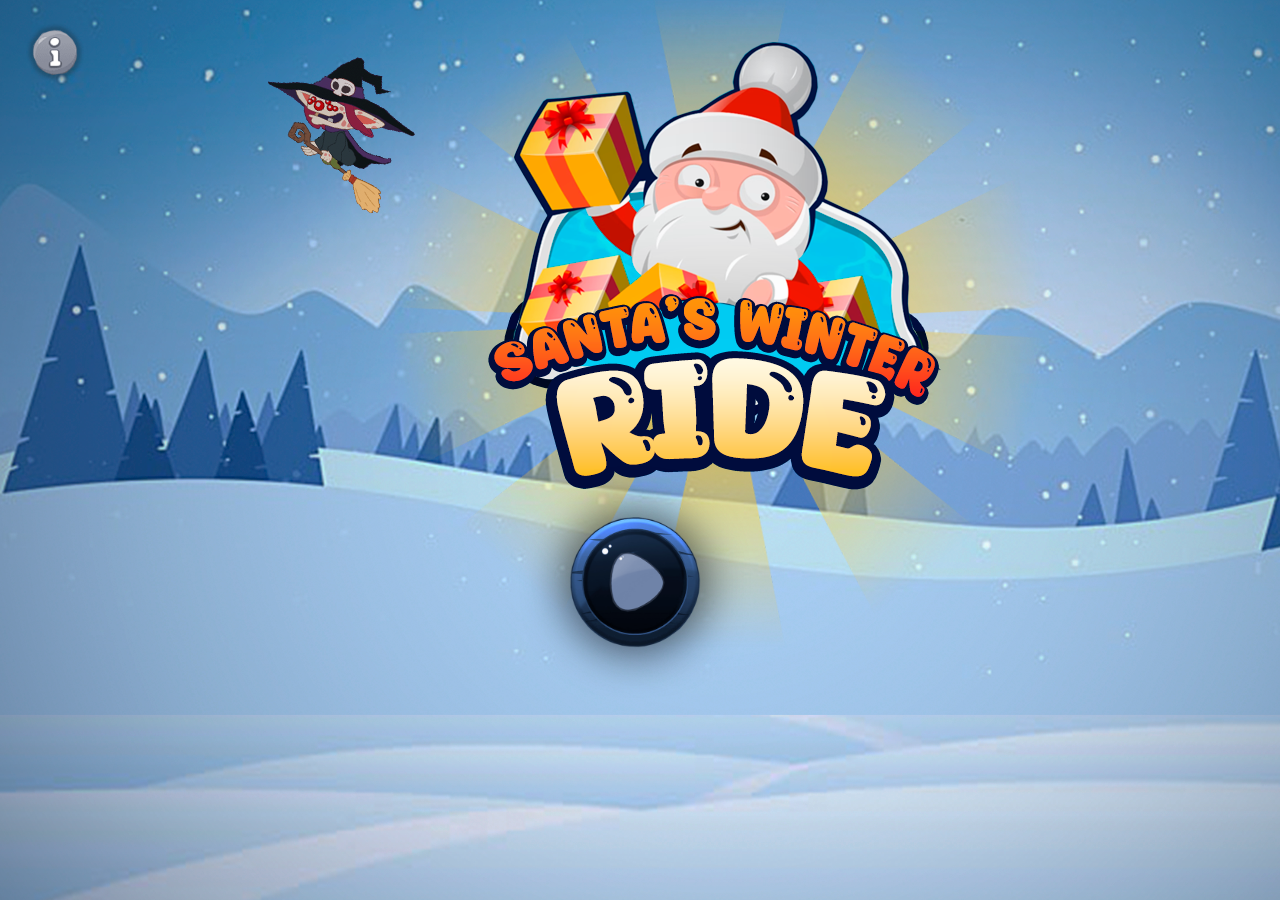
<file: index.html>
<!DOCTYPE html>
<html>
    <head>
        <title>Santa's Winter Ride</title>
        <link rel="stylesheet" href="home.css">
        <link rel="icon" href="favicon.ico" />
        <meta name="viewport" content="width=device-width, initial-scale=1.0">

    </head>

    <body class="body">
        <div class="background">
            
            <a href="home.html"><img src="otherImages/play.png" class="playButton"/></a>
            <img src="otherImages/InfoScreen.png" class="infoScreen" id="infoScreen">
            <img src="otherImages/okButton.png" class="okButton" id="okButton" onclick="infoClose();">
            <img src="/otherImages/info.png" class="infoButton" id="infoButton" onclick="infoPop();">
            
        </div>

        <script src="home.js"></script>
    </body>
</html>
</file>
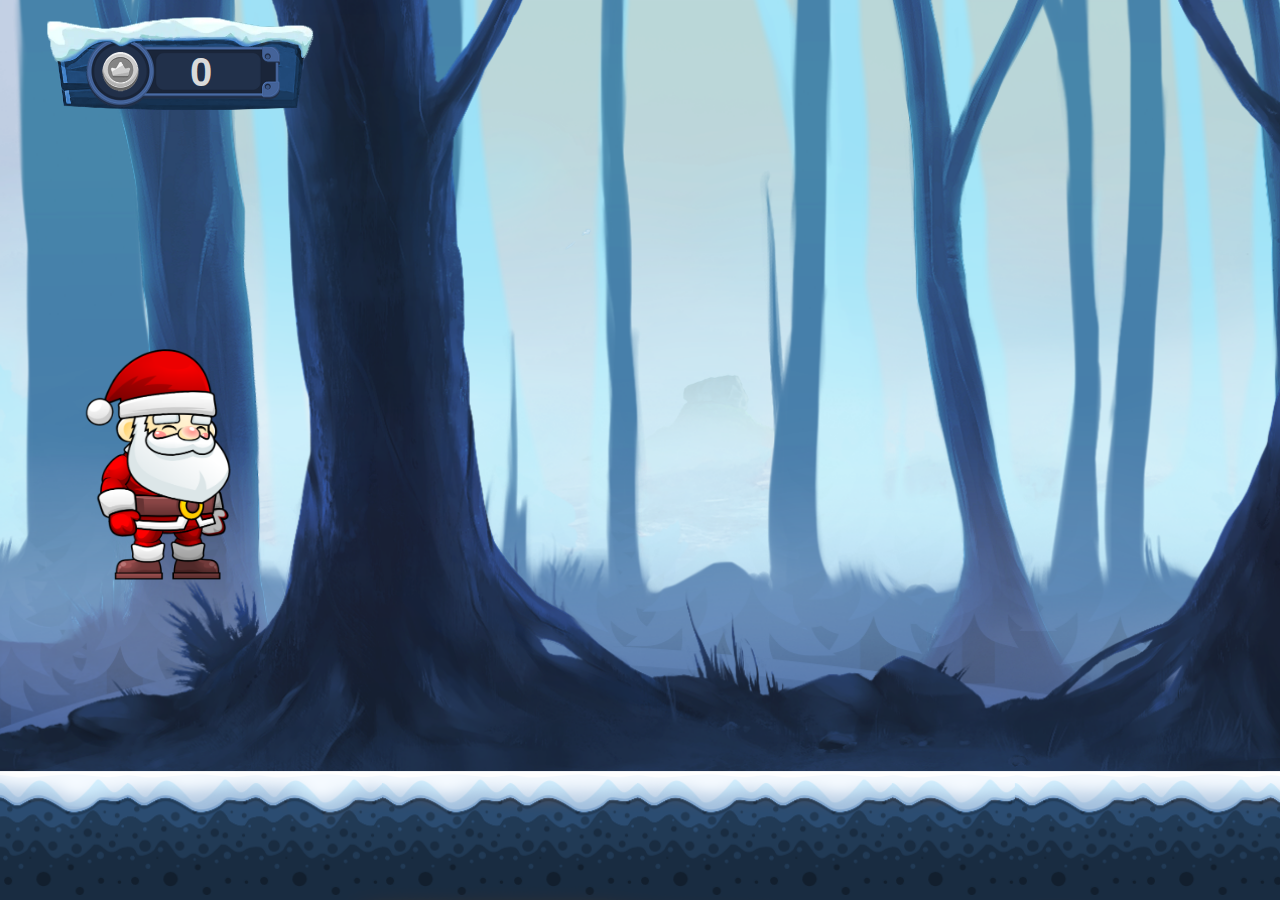
<file: home.html>
<!DOCTYPE html>
<html>
    <head>
        <title>Santa's Winter Ride</title>
        <link rel="stylesheet" href="style.css">
        <link rel="icon" href="favicon.ico" />
        <meta name="viewport" content="width=device-width, initial-scale=1.0">

    </head>
    <body class="body" onload="idleStart();"  onkeyup="keyCheck(event);">
        <div class="background" id="background">

            <img src="santa/Idle (1).png" class="player" id="player"/>
            <img src="otherImages/which.gif" class="which" id="which"/>
            <img src ="otherImages/score bar.png" class="scoreBar" id="scoreBar"/>

             
            <div class="score" id="score">
                0</div>

                <div class="bag" id="bag"></div>

             
                
            <div class="endScreen" id="endScreen">
                
                <div class="endTitle1">Game Over!</div>
                <div class="endTitle2">Your <br> Score</div>
                <div class="endScore" id="endScore">0</div>
                <a href="index.html">
                    <div class="homeButton"></div>
                    </a>
                <div class="tryAgainBtn" onclick="reload();"></div>
 
            </div>
            <div class="winScreen" id="winScreen">
                <div class="winScore" id="winScore">0</div>
                <a href="home.html"><div class="homeButton2"></div></a>
                <div class="tryAgainBtn2" onclick="reload();"></div>
            </div>
            
            
        </div>
        
        
        


        <script src="script.js"></script>
    </body>

</html>
</file>
<file: home.css>
.body{
    margin: 0px;
}
.background{
    position: absolute;
    background-image: url("otherImages/HOME.png");
    width: 100vw;
    height: 100vh;
    background-size: cover;
    overflow-y: hidden;
    overflow-x: hidden;


}
.playButton{
    position: absolute;
    width: 250px;
    margin-left: 40%;
    margin-top: 450px;
}
.infoButton{
    width: 70px;
    margin-top: 20px;
    margin-left: 20px;
}

.infoScreen{
    position: absolute;
    
    background-size: cover;
    width: 1350px;
    
    margin-left: 70px;
    margin-top: -200px;

    visibility: hidden;
}
.okButton{
    position: absolute;
    width: 100px;
    margin-left: 820px;
    margin-top: 520px;
    visibility: hidden;
}
</file>
<file: style.css>
.background{
    position: absolute;
    background-image: url("otherImages/BG.png");
    width: 100vw;
    height: 100vh;
    background-size: cover;
    

}
.body{
    margin: 0px;
    overflow-x: hidden;
}


.player{
    position: absolute;
    width: 400px;
    margin-top: 26%;
    visibility: visible;
}

.block{
    position: absolute;
    background-image: url("otherImages/flame.gif");
    background-size: cover;
    width: 90px;
    height: 120px;
    margin-top: 36%;
    visibility: visible;
}


.score{
    
    position: absolute;
    font-family: arial;
    font-size: 40px;
    font-weight: bold;
    color: #dadada;
    margin-left: 190px;
    margin-top: 50px;
    
}
.scoreBar{
    position: absolute;
    width: 300px;
    margin-left: 30px;
    visibility: visible;
    
}
.which{
    position: absolute;
    transform: scaleX(-1);
    width: 500px;
    margin-left: -400px;
    visibility: visible;
}
.endScreen{
    position: absolute;
    width: 850px;
    height: 600px;
    background-image: url("otherImages/engScreen.png");
    background-size: cover;
    

    

    font-size: 60px;
    font-family: arial;
    font-weight: bold;

    flex-direction: column;

    margin-left: 300px;
    margin-top: 20px;

    visibility: hidden;
}
.winScreen{
     position: absolute;
     width: 850px;
     height: 600px;
     background-image: url("otherImages/Win\ Screen.png");
     background-size: cover;
     font-size: 60px;
     font-family: arial;
     font-weight: bold;
     margin-left: 300px;
     margin-top: 20px;
     visibility: hidden;

}

.endTitle1{
    color: rgb(25, 38, 65);
    
    margin-left: 320px;
    margin-top: 95px;
    font-size: 30px;
    font-weight: bold;
}

.endTitle2{
    
    margin-left: 350px;
    margin-top: 115px;
    font-size: 40px;

}


.endScore{
    color: rgb(155, 155, 155);
    font-size: 55px;
    margin-left: 365px;
    margin-top: 29px;
}

.winScore{
    color: #e9de79;
    font-size: 55px;
    margin-left: 350px;
    margin-top: 427px;
}


.tryAgainBtn{
    width: 150px;
    height: 150px;
    background-image: url("otherImages/tryagain.png");
    background-size: cover;
    margin-left: 390px;
    margin-top: -148px;

}
.tryAgainBtn2{
    width: 150px;
    height: 150px;
    background-image: url("otherImages/tryagain\ 2\ .png");
    background-size: cover;
    margin-left: 390px;
    margin-top: -148px;
}
.homeButton{
    width: 150px;
    height: 150px;
    background-image: url("/otherImages/homeButton.png");
    background-size: cover;
    margin-left: 255px;
    margin-top: -25px;
}
.homeButton2{
    width: 150px;
    height: 150px;
    background-image: url("/otherImages/homeButton2.png");
    background-size: cover;
    margin-left: 260px;
    margin-top: -25px;
}


.bag{
    position: absolute;
    background-image: url("otherImages/santaBag.png");
    background-size: cover;
    width: 100px;
    height: 100px;

    margin-left: 1100px;
    margin-top: 570px;
    visibility: hidden;
}
</file>
